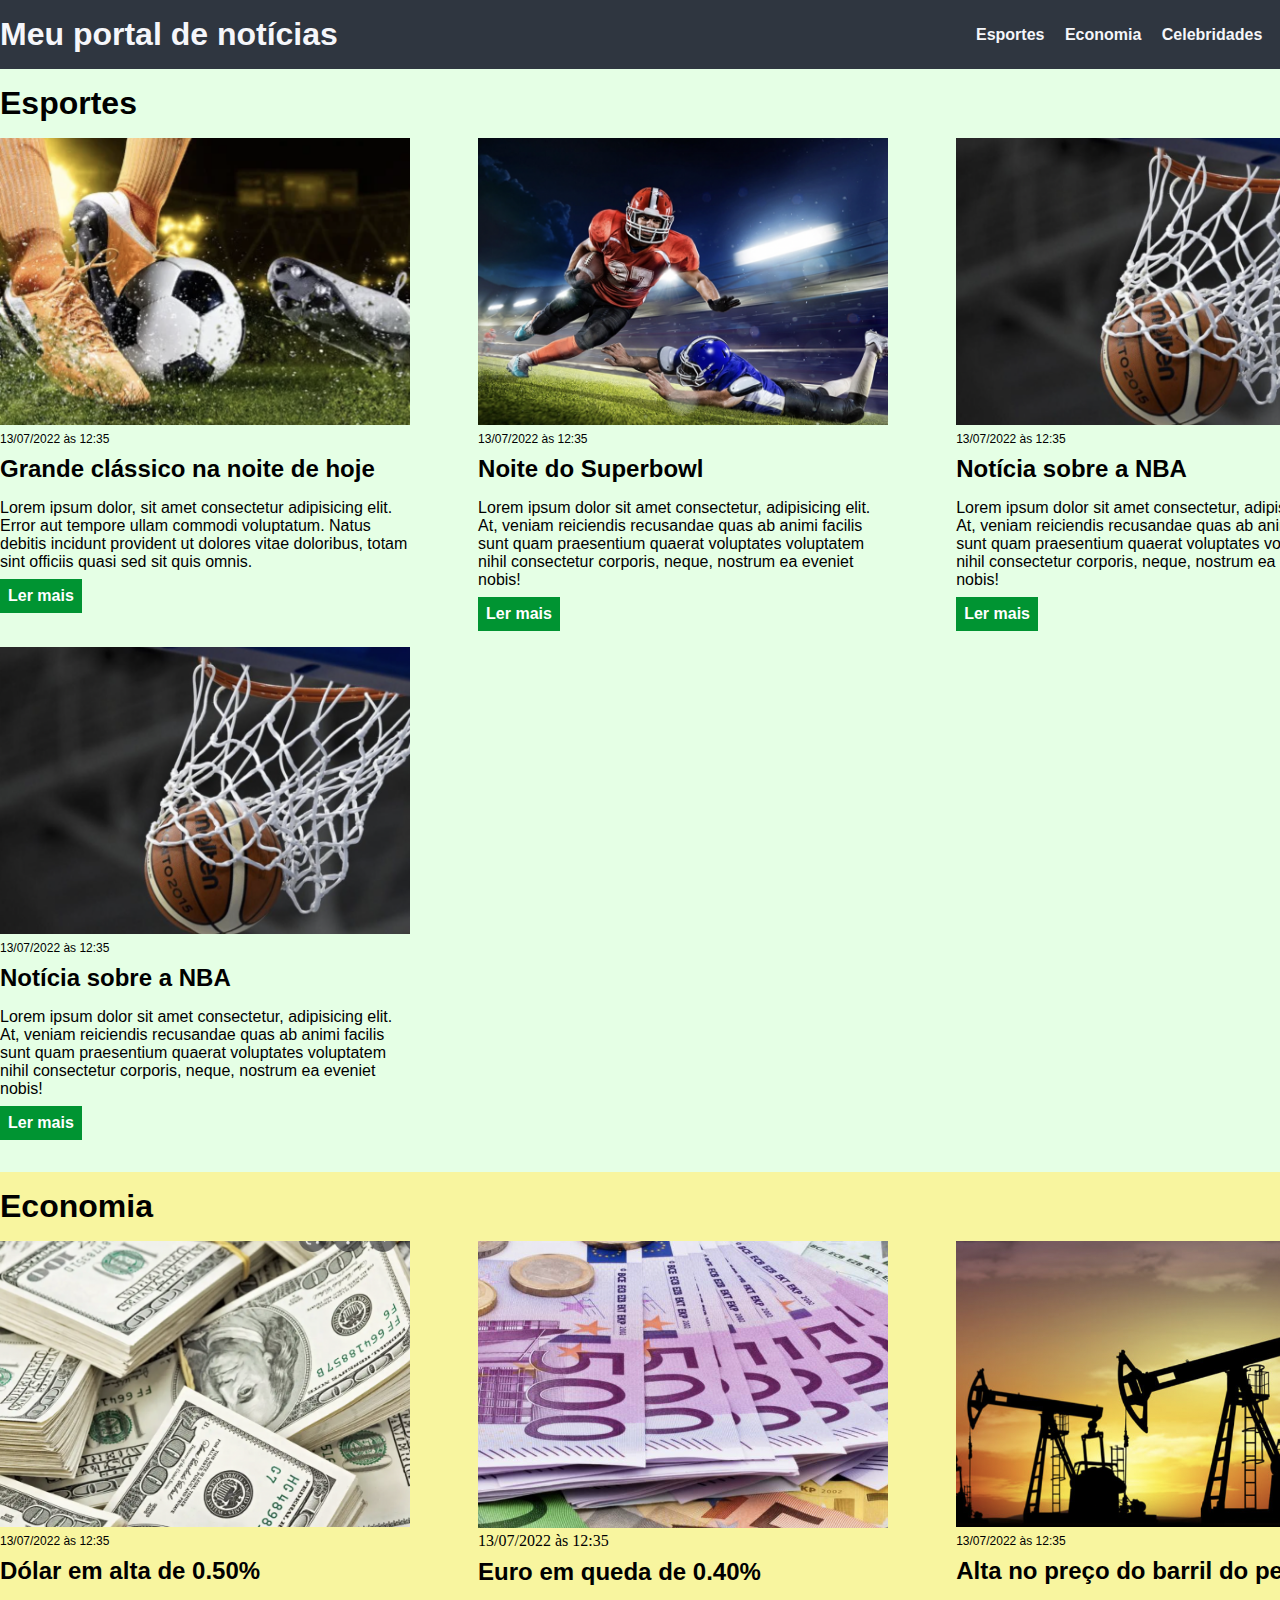
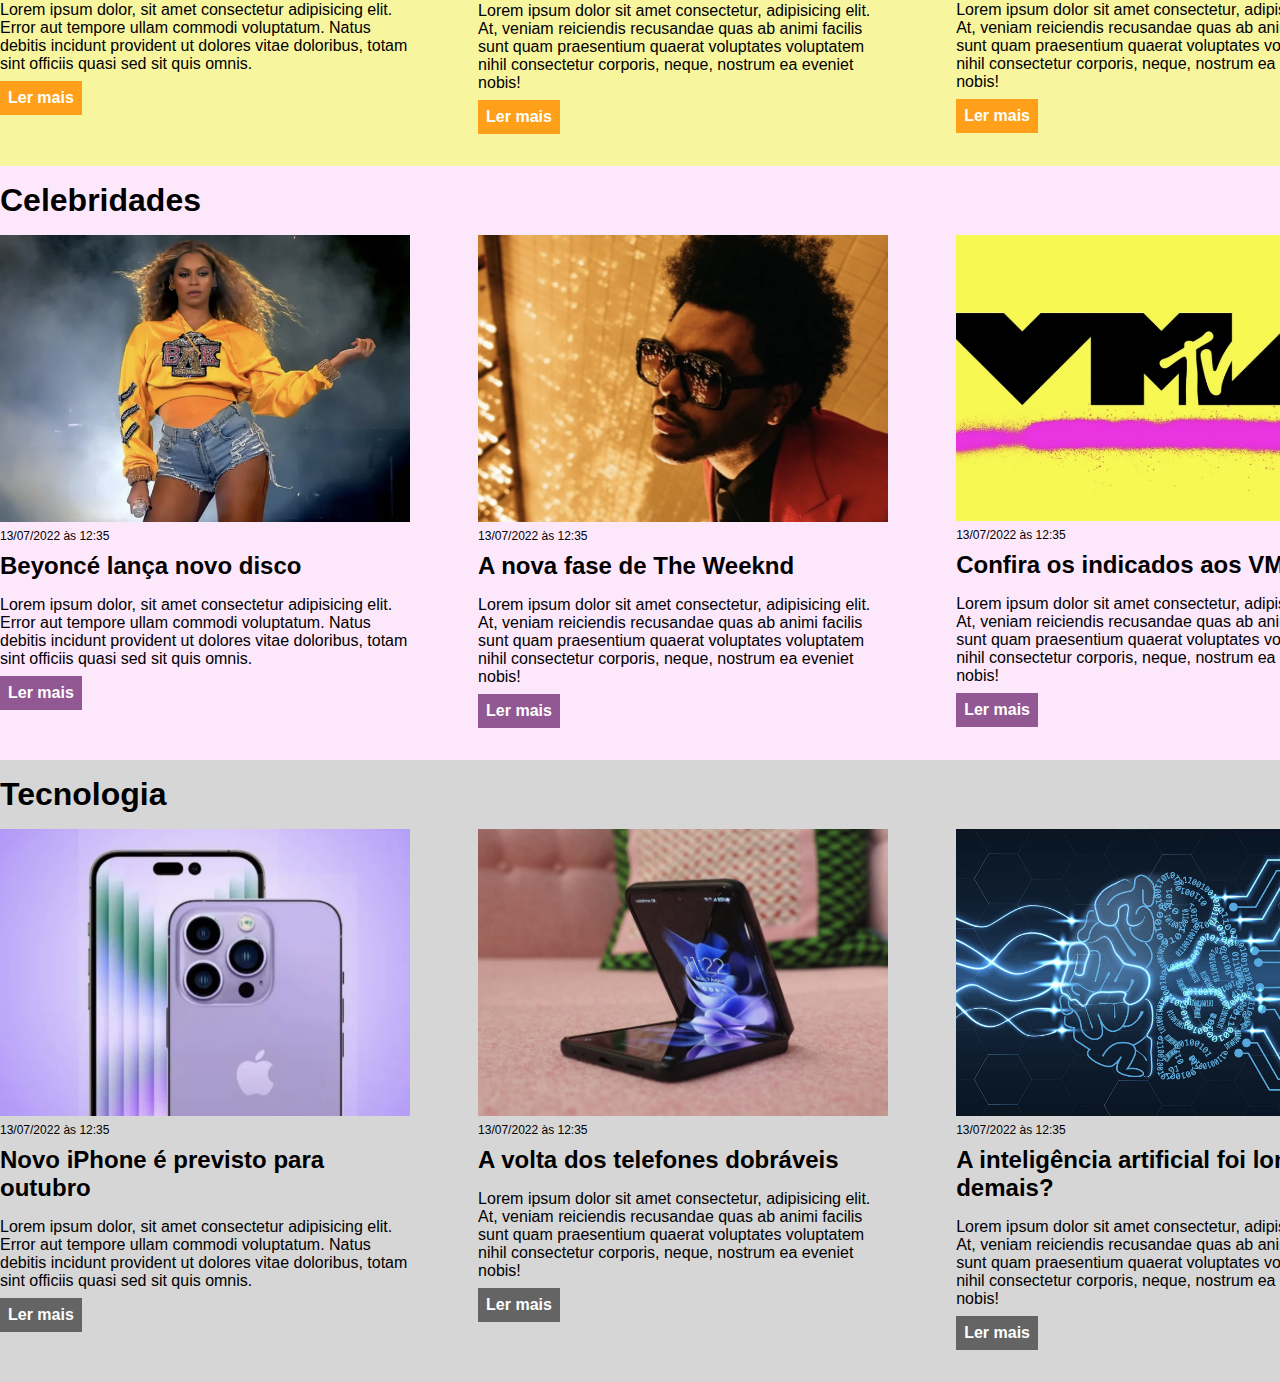
<file: index.html>
<!DOCTYPE html>
<html lang="pt-br">
<head>
    <meta charset="UTF-8">
    <meta http-equiv="X-UA-Compatible" content="IE=edge">
    <meta name="viewport" content="width=device-width, initial-scale=1.0">
    <title>Meu portal de notícias</title>
    <link rel="stylesheet"href="./main.css" />
</head>
<body>
    <header>
    <div class="container">
        <h1>Meu portal de notícias</h1>
        <nav>
            <ul>
                <li>
                    <a href="#sports" title="Ir para a seção de esportes">Esportes</a>
                </li>
                <li>
                    <a href="#economy" title="Ir para a seção de notícias">Economia</a>
                </li>
                <li>
                    <a href="#celebrities" title="Ir para a seção de celebridades">Celebridades</a>
                </li>
                <li>
                    <a href="#technology" title="Ir para a seção de tecnologia">Tecnologia</a>
                </li>
            </ul>
        </nav>
    </div>
    </header>
    <section id="sports">
        <div class="container">
            <h2>Esportes</h2>
            <div class="articles">
                <article>
                    <img src="./imagens/futebol.png" alt="Bola de futebol no gramado" />
                    <header>
                        <time class="creation-date">13/07/2022 às 12:35</time>
                    </header>
                    <h3>Grande clássico na noite de hoje</h3>
                    <p>
                        Lorem ipsum dolor, sit amet consectetur adipisicing elit. Error aut tempore ullam commodi voluptatum. Natus debitis incidunt provident ut dolores vitae doloribus, totam sint officiis quasi sed sit quis omnis.
                    </p>
                    <a href="#" title="Leia a notícia completa">Ler mais</a>
                </article>
                <article>
                    <img src="./imagens/futebol-americano.png" alt="Jogador de futebol americano correndo" />
                    <header>
                        <time class="creation-date">13/07/2022 às 12:35</time>
                    </header>
                    <h3>Noite do Superbowl</h3>
                    <p>
                        Lorem ipsum dolor sit amet consectetur, adipisicing elit. At, veniam reiciendis recusandae quas ab animi facilis sunt quam praesentium quaerat voluptates voluptatem nihil consectetur corporis, neque, nostrum ea eveniet nobis!
                    </p>
                    <a href="#" title="Leia a notícia completa">Ler mais</a>
                </article>
                <article>
                    <img src="./imagens/basquete.png" alt="Bola de basquete" />
                    <header>
                        <time class="creation-date">13/07/2022 às 12:35</time>
                    </header>
                    <h3>Notícia sobre a NBA</h3>
                    <p>
                        Lorem ipsum dolor sit amet consectetur, adipisicing elit. At, veniam reiciendis recusandae quas ab animi facilis sunt quam praesentium quaerat voluptates voluptatem nihil consectetur corporis, neque, nostrum ea eveniet nobis!
                    </p>
                    <a href="#" title="Leia a notícia completa">Ler mais</a>
                </article>
                <article>
                    <img src="./imagens/basquete.png" alt="Bola de basquete" />
                    <header>
                        <time class="creation-date">13/07/2022 às 12:35</time>
                    </header>
                    <h3>Notícia sobre a NBA</h3>
                    <p>
                        Lorem ipsum dolor sit amet consectetur, adipisicing elit. At, veniam reiciendis recusandae quas ab animi facilis sunt quam praesentium quaerat voluptates voluptatem nihil consectetur corporis, neque, nostrum ea eveniet nobis!
                    </p>
                    <a href="#" title="Leia a notícia completa">Ler mais</a>
                </article>
            </div>
        </div>
    </section>
    <section id="economy">
        <div class="container">
            <h2>Economia</h2>
<div class="articles">
    <article>
        <img src="./imagens/dolar.png" alt="Muitos dólares" />
        <header>
            <time class="creation-date">13/07/2022 às 12:35</time>
        </header>
        <h3>Dólar em alta de 0.50%</h3>
        <p>
            Lorem ipsum dolor, sit amet consectetur adipisicing elit. Error aut tempore ullam commodi voluptatum. Natus debitis incidunt provident ut dolores vitae doloribus, totam sint officiis quasi sed sit quis omnis.
        </p>
        <a href="#" title="Leia a notícia completa">Ler mais</a>
    </article>
        <article>
        <img src="./imagens/euro.png" alt="Várias notas de euros" />
        <header>
            <time>13/07/2022 às 12:35</time>
        </header>
        <h3>Euro em queda de 0.40%</h3>
        <p>
            Lorem ipsum dolor sit amet consectetur, adipisicing elit. At, veniam reiciendis recusandae quas ab animi facilis sunt quam praesentium quaerat voluptates voluptatem nihil consectetur corporis, neque, nostrum ea eveniet nobis!
        </p>
        <a href="#" title="Leia a notícia completa">Ler mais</a>
    </article>
    <article>
        <img src="./imagens/petroleo.png" alt="Refinaria de petróleo ao entardecer" />
        <header>
            <time class="creation-date">13/07/2022 às 12:35</time>
        </header>
        <h3>Alta no preço do barril do petróleo</h3>
        <p>
            Lorem ipsum dolor sit amet consectetur, adipisicing elit. At, veniam reiciendis recusandae quas ab animi facilis sunt quam praesentium quaerat voluptates voluptatem nihil consectetur corporis, neque, nostrum ea eveniet nobis!
        </p>
        <a href="#" title="Leia a notícia completa">Ler mais</a>
    </article>
</div>
        </div>
    </section>
    <section id="celebrities">
        <div class="container">
            <h2>Celebridades</h2>
            <div class="articles">
                <article>
                    <img src="./imagens/beyonce.png" alt="Show da Beyonce no Coachella" />
                    <header>
                        <time class="creation-date">13/07/2022 às 12:35</time>
                    </header>
                    <h3>Beyoncé lança novo disco</h3>
                    <p>
                        Lorem ipsum dolor, sit amet consectetur adipisicing elit. Error aut tempore ullam commodi voluptatum. Natus debitis incidunt provident ut dolores vitae doloribus, totam sint officiis quasi sed sit quis omnis.
                    </p>
                    <a href="#" title="Leia a notícia completa">Ler mais</a>
                </article>
                <article>
                    <img src="./imagens/the-weeknd.png" alt="O cantor canadense The Weeknd" />
                    <header>
                        <time class="creation-date">13/07/2022 às 12:35</time>
                    </header>
                    <h3>A nova fase de The Weeknd</h3>
                    <p>
                        Lorem ipsum dolor sit amet consectetur, adipisicing elit. At, veniam reiciendis recusandae quas ab animi facilis sunt quam praesentium quaerat voluptates voluptatem nihil consectetur corporis, neque, nostrum ea eveniet nobis!
                    </p>
                    <a href="#" title="Leia a notícia completa">Ler mais</a>
                </article>
                <article>
                    <img src="./imagens/VMA.png" alt="Premiação VMA MTV" />
                    <header>
                        <time class="creation-date">13/07/2022 às 12:35</time>
                    </header>
                    <h3>Confira os indicados aos VMAs</h3>
                    <p>
                        Lorem ipsum dolor sit amet consectetur, adipisicing elit. At, veniam reiciendis recusandae quas ab animi facilis sunt quam praesentium quaerat voluptates voluptatem nihil consectetur corporis, neque, nostrum ea eveniet nobis!
                    </p>
                    <a href="#" title="Leia a notícia completa">Ler mais</a>
                </article>
            </div>
        </div>
    </section>
    <section id="technology">
        <div class="container">
            <h2>Tecnologia</h2>
            <div class="articles">
                <article>
                    <img src="./imagens/iphone.png" alt="Show da Beyonce no Coachella" />
                    <header>
                        <time class="creation-date">13/07/2022 às 12:35</time>
                    </header>
                    <h3>Novo iPhone é previsto para outubro</h3>
                    <p>
                        Lorem ipsum dolor, sit amet consectetur adipisicing elit. Error aut tempore ullam commodi voluptatum. Natus debitis incidunt provident ut dolores vitae doloribus, totam sint officiis quasi sed sit quis omnis.
                    </p>
                    <a href="#" title="Leia a notícia completa">Ler mais</a>
                </article>
                <article>
                    <img src="./imagens/samsung.png" alt="O cantor canadense The Weeknd" />
                    <header>
                        <time class="creation-date">13/07/2022 às 12:35</time>
                    </header>
                    <h3>A volta dos telefones dobráveis</h3>
                    <p>
                        Lorem ipsum dolor sit amet consectetur, adipisicing elit. At, veniam reiciendis recusandae quas ab animi facilis sunt quam praesentium quaerat voluptates voluptatem nihil consectetur corporis, neque, nostrum ea eveniet nobis!
                    </p>
                    <a href="#" title="Leia a notícia completa">Ler mais</a>
                </article>
                <article>
                    <img src="./imagens/IA.png" alt="Premiação VMA MTV" />
                    <header>
                        <time class="creation-date">13/07/2022 às 12:35</time>
                    </header>
                    <h3>A inteligência artificial foi longe demais?</h3>
                    <p>
                        Lorem ipsum dolor sit amet consectetur, adipisicing elit. At, veniam reiciendis recusandae quas ab animi facilis sunt quam praesentium quaerat voluptates voluptatem nihil consectetur corporis, neque, nostrum ea eveniet nobis!
                    </p>
                    <a href="#" title="Leia a notícia completa">Ler mais</a>
                </article>
            </div>
        </div>
    </section>
</body>
</html>
</file>
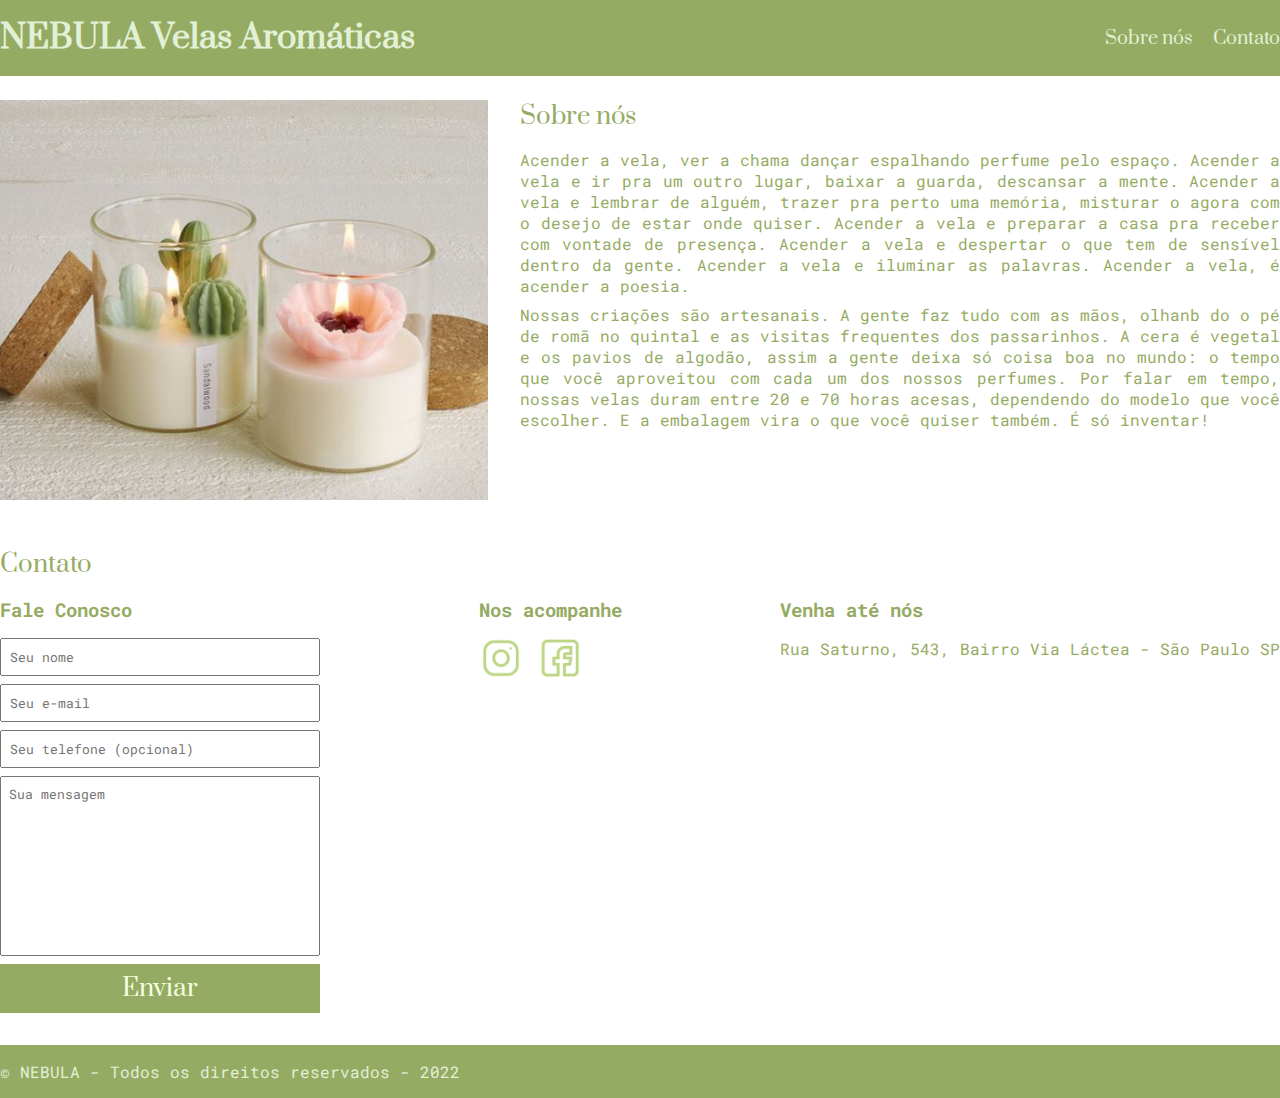
<file: Nebula/index.html>
<!DOCTYPE html>
<html lang="pt-br">
<head>
    <meta charset="UTF-8">
    <meta http-equiv="X-UA-Compatible" content="IE=edge">
    <meta name="viewport" content="width=device-width, initial-scale=1.0">
    <title>NEBULA - Velas Aromáticas</title>
    <link rel="stylesheet" href="./main.css">
    <link rel="preconnect" href="https://fonts.googleapis.com">
<link rel="preconnect" href="https://fonts.gstatic.com" crossorigin>
<link href="https://fonts.googleapis.com/css2?family=Prata&family=Roboto+Mono:wght@200&display=swap" rel="stylesheet">
</head>
<body>
    <header>
    <div class="container">
        <h1>NEBULA Velas Aromáticas</h1>
        <nav>
            <ul>
                <li>
                    <a href="#about">Sobre nós</a>
                </li>
                <li>
                    <a href="#contact">Contato</a>
                </li>
            </ul>
        </nav>
    </div>
    </header>
    <section id="about">
        <div class="container">
            <img class="store-front" src="./images/imagem-index.jpg" alt="Fachada da loja Games Shop" />
            <div>
                <h2>Sobre nós</h2>
                <p>
                    Acender a vela, ver a chama dançar espalhando perfume pelo espaço. Acender a vela e ir pra um outro lugar, baixar a guarda, descansar a mente. Acender a vela e lembrar de alguém, trazer pra perto uma memória, misturar o agora com o desejo de estar onde quiser. Acender a vela e preparar a casa pra receber com vontade de presença. Acender a vela e despertar o que tem de sensível dentro da gente. Acender a vela e iluminar as palavras. Acender a vela, é acender a poesia.
                </p>
                <p>
                    Nossas criações são artesanais. A gente faz tudo com as mãos, olhanb do o pé de romã no quintal e as visitas frequentes dos passarinhos. A cera é vegetal e os pavios de algodão, assim a gente deixa só coisa boa no mundo: o tempo que você aproveitou com cada um dos nossos perfumes. Por falar em tempo, nossas velas duram entre 20 e 70 horas acesas, dependendo do modelo que você escolher. E a embalagem vira o que você quiser também. É só inventar!
                </p>
            </div>
        </div>
    </section>
    <section id="contact">
        <div class="container">
            <h2>Contato</h2>
            <div class="contact-methods">
                <div>
                    <h3>Fale Conosco</h3>
                    <form id="contact">
                        <input type="text" placeholder="Seu nome" required />
                        <input type="email" placeholder="Seu e-mail" required />
                        <input type="tel" placeholder="Seu telefone (opcional)" />
                        <textarea placeholder="Sua mensagem" required></textarea>
                        <button type="submit">Enviar</button>
                    </form>
                </div>
                <div>
                    <h3>Nos acompanhe</h3>
                    <ul class="social-links">
                        <li>
                            <a href="#" title="Siga-nos no Instagram">
                                <img src="./images/instagram.png" alt="Logo do Instagram" />
                            </a>
                        </li>
                        <li>
                            <a href="#" title="Siga-nos no Facebook">
                                <img src="./images/facebook.png" alt="Logo do Facebook" />
                                
                            </a>
                        </li>
                    </ul>
                </div>
                <div>
                    <h3>Venha até nós</h3>
                    <p>
                        Rua Saturno, 543, Bairro Via Láctea - São Paulo SP
                    </p>
                </div>
            </div>
        </div>
    </section>
    <footer>
        <div class="container">
            <p>
                &copy; NEBULA - Todos os direitos reservados - 2022
            </p>
        </div>
    </footer>
</body>
</html>
</file>
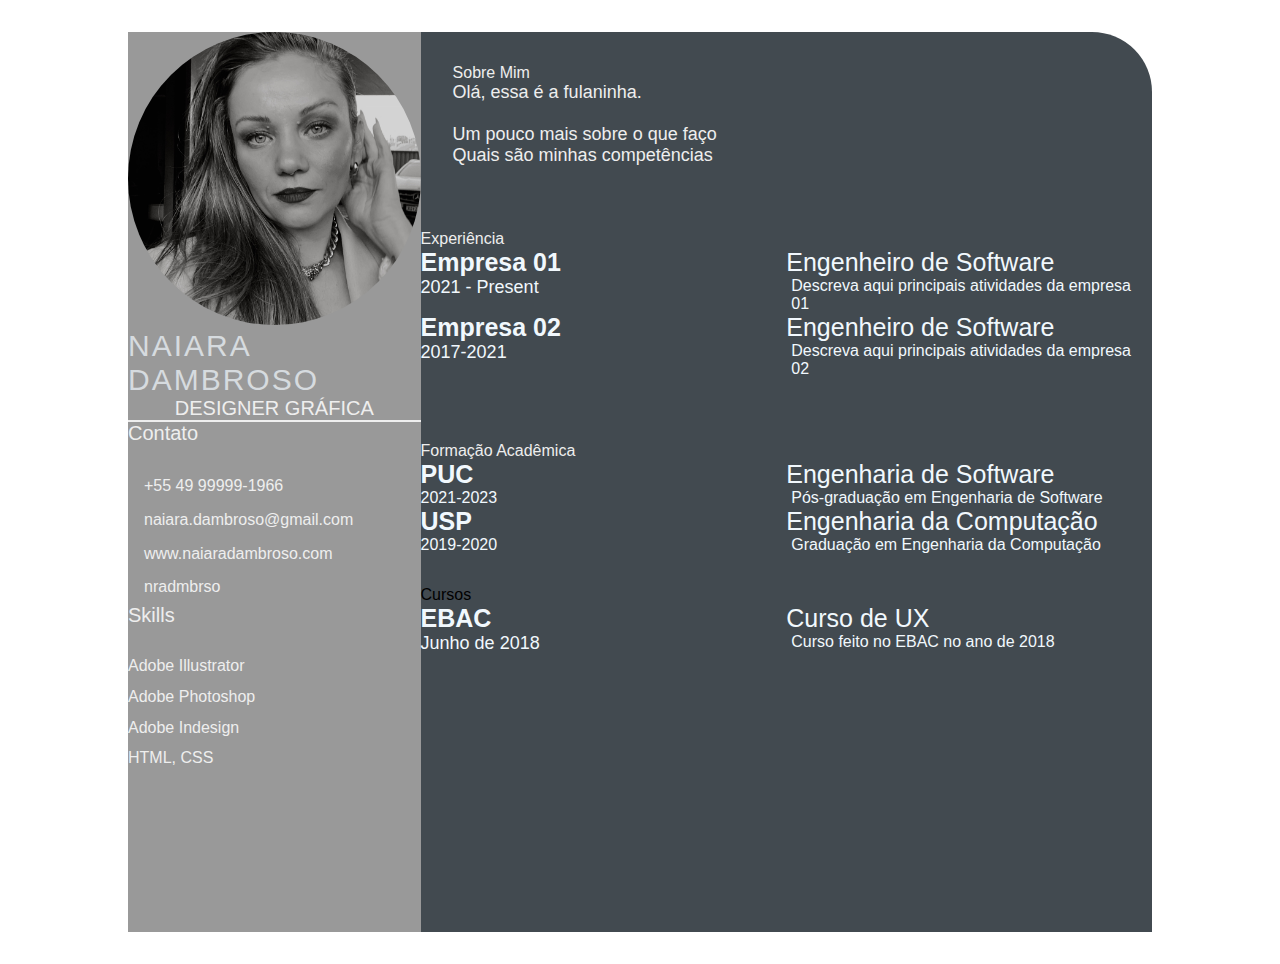
<file: curriculo.html>
<!DOCTYPE html>
<html lang="en">
<head>
    <meta charset="UTF-8">
    <meta http-equiv="X-UA-Compatible" content="IE=edge">
    <meta name="viewport" content="width=device-width, initial-scale=1.0">
    <title>Naiara Dambroso CV</title>

    <link rel="stylesheet" href="style.css">

</head>
<body>
    <main class="resume-contents">
        <section class="left-section">
            <section class="left-section-content">
                <div class="profile">
                    <img class="profile-image" src="img/profile-image.jpeg" alt="Profile Image">
                    <p class="name">Naiara Dambroso</p>
                    <p class="profession">Designer Gráfica</p>
                    </div>
                    <div class="contact-info">
                        <p class="left-title">Contato</p>
                        <ul>
                            <li><i class="fa fa-phone"></i>+55 49 99999-1966</li>
                            <li><i class="fa fa-envelope"></i>naiara.dambroso@gmail.com</li>
                            <li><i class="fa fa-globe"></i>www.naiaradambroso.com</li>
                            <li><i class="fa fa-github"></i>nradmbrso</li>
                        </ul>
                    </div>
                <div class="skills">
                    <p class="left-title">Skills</p>
                    <ul>
                        <li><p>Adobe Illustrator</p></li>
                        <li><p>Adobe Photoshop</p></li>
                        <li><p>Adobe Indesign</p></li>
                        <li><p>HTML, CSS</p></li>
                
                        </p>
                    </ul>
    
                </div>
            </section>
        </section>        
        <section class="right-section">
                    <div class="right-section-contents">
                    <section class="about gap">
                        <div class="right-title">Sobre Mim</div>
                        <p class="about-me-contents">
                            Olá, essa é a fulaninha. <br>
                            <br> Um pouco mais sobre o que faço
                            <br> Quais são minhas competências
                        </p>
                </section>
                    </div>
                <section class="experience gap"> 
                    <div class="right-title">Experiência</div>
                    <div class="experience-contents">
                        <div class="exp-left">
                            <p class="exp-company-name">Empresa 01</p>
                            <p class="exp-time-period">2021 - Present</p>
                        </div>
                    <div class="exp-right">
                        <p class="exp-position">Engenheiro de Software</p>
                            <p class="exp-desc">Descreva aqui principais atividades da empresa 01</p>
                            </p>
                            </p>
                        </p>

                    </div>
                    <div class="exp-left">
                        <p class="exp-company-name">Empresa 02</p>
                        <p class="exp-time-period">2017-2021</p>
                    </div>
                <div class="exp-right">
                    <p class="exp-position">Engenheiro de Software</p>
                        <p class="exp-desc">Descreva aqui principais atividades da empresa 02</p>
                        </p>
                        </p>
                    </p>

                </div>
                </section>
                <section class="education gap"> 
                    <div class="right-title">Formação Acadêmica</div>
                    <div class="education-contents">
                    <div class="education-left">
                        <p class="education-school-name">PUC</p>
                        <p class="time-period">2021-2023</p>
                    </div>
                    <div class="education-right">
                        <p class="education-subject">Engenharia de Software</p>
                        <p class="education-desc">Pós-graduação em Engenharia de Software</p>
                    </div>
                    <div class="education-left">
                        <p class="education-school-name">USP</p>
                        <p class="time-period">2019-2020</p>
                    </div>
                    <div class="education-right">
                        <p class="education-subject">Engenharia da Computação</p>
                        <p class="education-desc">Graduação em Engenharia da Computação</p>
                    </div>
                    </div>
                    <section class="awards gap">
                        <div class="righ-title">Cursos</div>
                        <div class="awards-contents">
                        <div class="awards-left">
                            <p class="awards-company-name">EBAC</p>
                            <p class="awards-time-period">Junho de 2018</p>
                        </div>
                        <div class="awards-right">
                            <p class="awards-name">Curso de UX</p>
                            <p class="awards-desc">Curso feito no EBAC no ano de 2018</p>
                        </div>
                    </div>
                    </section>
                </section>
                
</main>
            </section>
        </div>
</body>
</html>
</file>
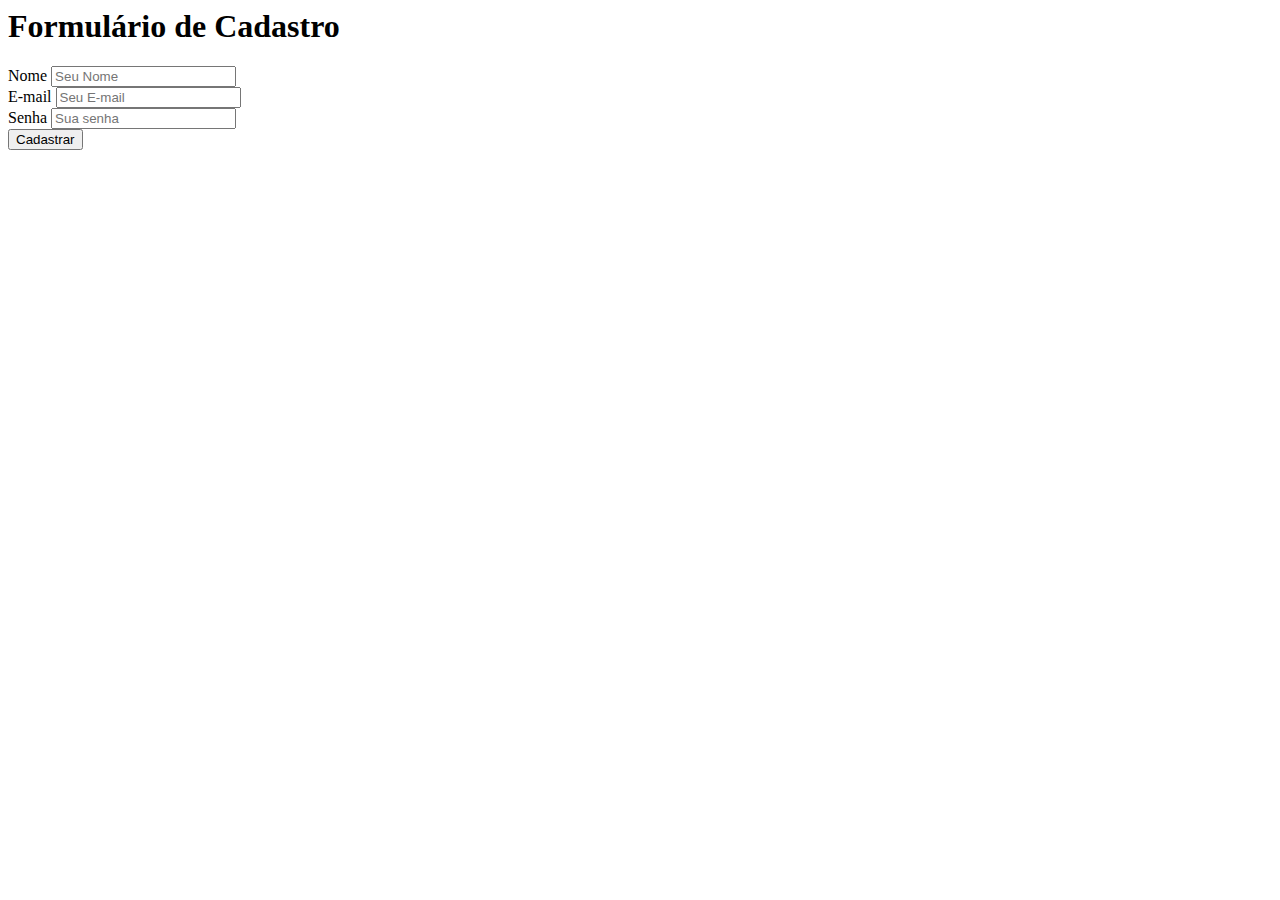
<file: formulario.html>
<html lang="pt-br">
<head>
    <meta charset="UTF-8">
    <meta http-equiv="X-UA-Compatible" content="IE=edge">
    <meta name="viewport" content="width=device-width, initial-scale=1.0">
    <title>Formulário de Cadastro</title>
</head>
<body>
    <h1>Formulário de Cadastro</h1>
    <form>
    <label>Nome</label>
<input id="nome" type="text" placeholder="Seu Nome" />
</br>
<label>E-mail</label>
<input id="email" type="email" placeholder="Seu E-mail" /> </br>
<label>Senha</label>
<input id="senha" type="password" placeholder="Sua senha" /> </br>
<button type="submit">Cadastrar</button>
</form>

</body>
</html>
</file>
<file: main.css>
* {
    box-sizing: border-box;
    margin: 0;
    padding: 0;
}

body > header {
    background-color: #2f3640;
    padding: 16px 0;
    color: #f5f6fa;
    font-family: Arial, Helvetica, sans-serif;
}

header .container {
    display: flex;
    align-items: center;
    justify-content: space-between;
}

header li {
    display: inline;
    font-family:'Gill Sans', 'Gill Sans MT', Calibri, 'Trebuchet MS', sans-serif;
    font-weight: bold;
    margin-left: 16px;
}

header li a {
    color: #f5f6fa;
    text-decoration: none;
}

.container {
    width: 1366px;
    margin: 0 auto;
}

.articles {
    display: flex;
    flex-wrap: wrap;
    justify-content: space-between;
}

.articles article img {
    /*height: 180px; */
    width: 100%;
}

.articles article {
    width: 30%;
}

section {
    padding: 16px 0;
}

section h2,
.articles article {
    margin-bottom: 16px;
}

.articles article h3 {
    margin-top: 8px;
    margin-bottom: 16px;
}

.articles article a {
    background-color: blue;
    color: #FFF;
    padding: 8px;
    display: inline-block;
    text-decoration: none;
    font-weight: bold;
    margin-top: 8px;
}

.articles article a:hover {
    text-decoration: underline;
}

.articles article p,
.articles article a {
    font-family:'Gill Sans', 'Gill Sans MT', Calibri, 'Trebuchet MS', sans-serif
}

.articles article h3 {
    font-size: 24px;
}

section h2 {
    font-size: 32px;
}

#sports {
    background-color: rgba(0, 255, 0, 0.1);
}

#sports .articles article a {
    background-color: #009432;
}

#economy {
    background-color: #f8f59f;
}

#economy .articles article a {
    background-color: #ff9f1a;
}

#celebrities {
    background-color: #f89ff140;
}

#celebrities .articles article a {
    background-color: #5c1260ab;
}

#technology {
    background-color: #5d5b5d40;
}

#technology .articles article a {
    background-color: #2c2b2cab;
}

h3 {
    font-family: Arial, Helvetica, sans-serif;
}

h2 {
    font-family: Arial, Helvetica, sans-serif;
}

.creation-date {
    font-family: 'Trebuchet MS', 'Lucida Sans Unicode', 'Lucida Grande', 'Lucida Sans', Arial, sans-serif;
    font-size: 12px;
}
</file>
<file: Nebula/main.css>
* {
    margin: 0;
    padding: 0;
    box-sizing: border-box;
}

header,
section h2 ,
section h3,
form button {
    font-family: 'Prata', serif;
    font-weight: normal;
}

body , input, textarea {
    font-family: 'Roboto Mono', monospace;
}

header {
    padding: 16px 0;
    background-color: #95AB63;
    color: #E2F0D6;
}

header nav li {
    display: inline;
    margin-left: 16px;
    font-size: 18px;
}

header nav li a {
    color: #E2F0D6;
    text-decoration: none;
}

header nav li a:hover {
    color: #ffffff;
    text-decoration: none;
}

.container img {
    height: 400px;
}

.container {
    max-width: 1280px;
    width: 100%;
    margin: 0 auto;
}

header .container,
section .container {
    display: flex;
    align-items: center;
    justify-content: space-between;
}



.brands-list img {
    height: 24px;
}

.brands-list li {
    display: inline;
    margin-right: 8px;
}

section .container {
    align-items: flex-start;
}

section {
    padding: 24px 0;
}

section h2 {
    margin-bottom: 16px;
}

section {
    color: #95AB63;
}

section p {
    margin-bottom: 8px;
    text-align: justify;
}

.store-front {
    margin-right: 32px;
}

.social-links img {
    height: 40px;
}

.social-links li {
    display: inline;
    margin-right: 4px;
}

.social-links li a {
    text-decoration: none;
}

#contact .container {
    display: block;
}

.contact-methods {
    display: flex;
    justify-content: space-between;
}

form input,
form textarea,
form button {
    display: block;
    width: 320px;
    margin-bottom: 8px;
    padding: 8px;
    margin-bottom: 8px;
    padding: 8px;
}

form textarea {
    resize: none;
    height: 180px;
}

section h3 {
    margin-bottom: 16px;
    font-family: 'Roboto Mono', monospace;
    font-weight: bold;
}

form button {
    background-color: #95AB63;
    color: #F6FFE0;
    border: none;
    cursor: pointer;
    font-size: 24px;
}

form button:hover {
    background-color: #BDD684;
}

input:focus, textarea:focus {
    outline-color: #95AB63;
}

footer {
    background-color: #95AB63;
    color: #E2F0D6;
    padding: 16px 0;
}
</file>
<file: style.css>
* {
    margin: 0;
    padding: 0;
    box-sizing: border-box;
    list-style: none;
    font-family: 'Roboto', sans-serif;
}

.resume-contents {
    min-height: 100vh;
    width: 80%;
    margin: 2rem auto;
    display: grid;
    grid-template-columns: repeat(7, 1fr);
}

.left-section {
    grid-column: span 2;
    height: 100%;
    background-color: #999999;
}

.right-section {
    grid-column: span 5;
    height: 100%;
    background-color: #424a50;
    border-radius: 0px 60px 0px 0px;
}

.left-section-contents{
    padding: 2rem 2rem;
}

.profile {
    width: 100%;
    border-bottom: 2px solid #eeeeee;
}

.profile .profile-image {
    width: 100%;
    border-radius: 100%;
}

.name {
    color: #D6DBDF;
    font-size: 30px;
    letter-spacing: 2px;
    text-transform: uppercase;
}

.profession {
    color: #eeeeee;
    font-size: 20px;
    text-transform: uppercase;
    text-align: center;
}

/* .contact-info { border-bottom: 2px solid #1B2631; } */
.left-title {
    color: #eeeeee;
    font-size: 20px;
}

.contact-info ul {
    padding-top: 1.5rem;
}

.contact-info ul li,
.references ul li {
    padding: .4rem 0;
    color: #eeeeee;
}

.contact-info ul li i,
.references ul li i {
    padding-right: 1rem;
    font-size: 18px;
    color: #eeeeee;
}

.skills ul {
    padding-top: 1.5rem;
}
.skills ul li p {
    padding: .4rem 0;
    color: #eeeeee;
}

.right-section-contents {
    padding: 2rem 2rem;
}

.right-title {
    color: #eeeeee;
}

.gap {
    padding-bottom: 2rem;
}
.about-me-contents {
    font-size: 18px;
    color: #eeeeee;
}

.experience-contents,
.education-contents,
.awards-contents {
    display: grid;
    grid-template-columns: repeat(2, 1fr);
    padding-bottom: 2rem;
    color: #F1F8FD;
}

.exp-company-name,
.education-school-name,
.awards-company-name {
    font-size: 25px;
    font-weight: bold;
}

.exp-time-period,
.educationp-time-period,
.awards-time-period {
    font-size: 18px;
}

.exp-position,
.education-subject,
.awards-name {
    font-size: 25px;
}

.exp-desc,
.education-desc,
.awards-desc {
    font-size: 16px;
    padding-left: 5px;
}
</file>
